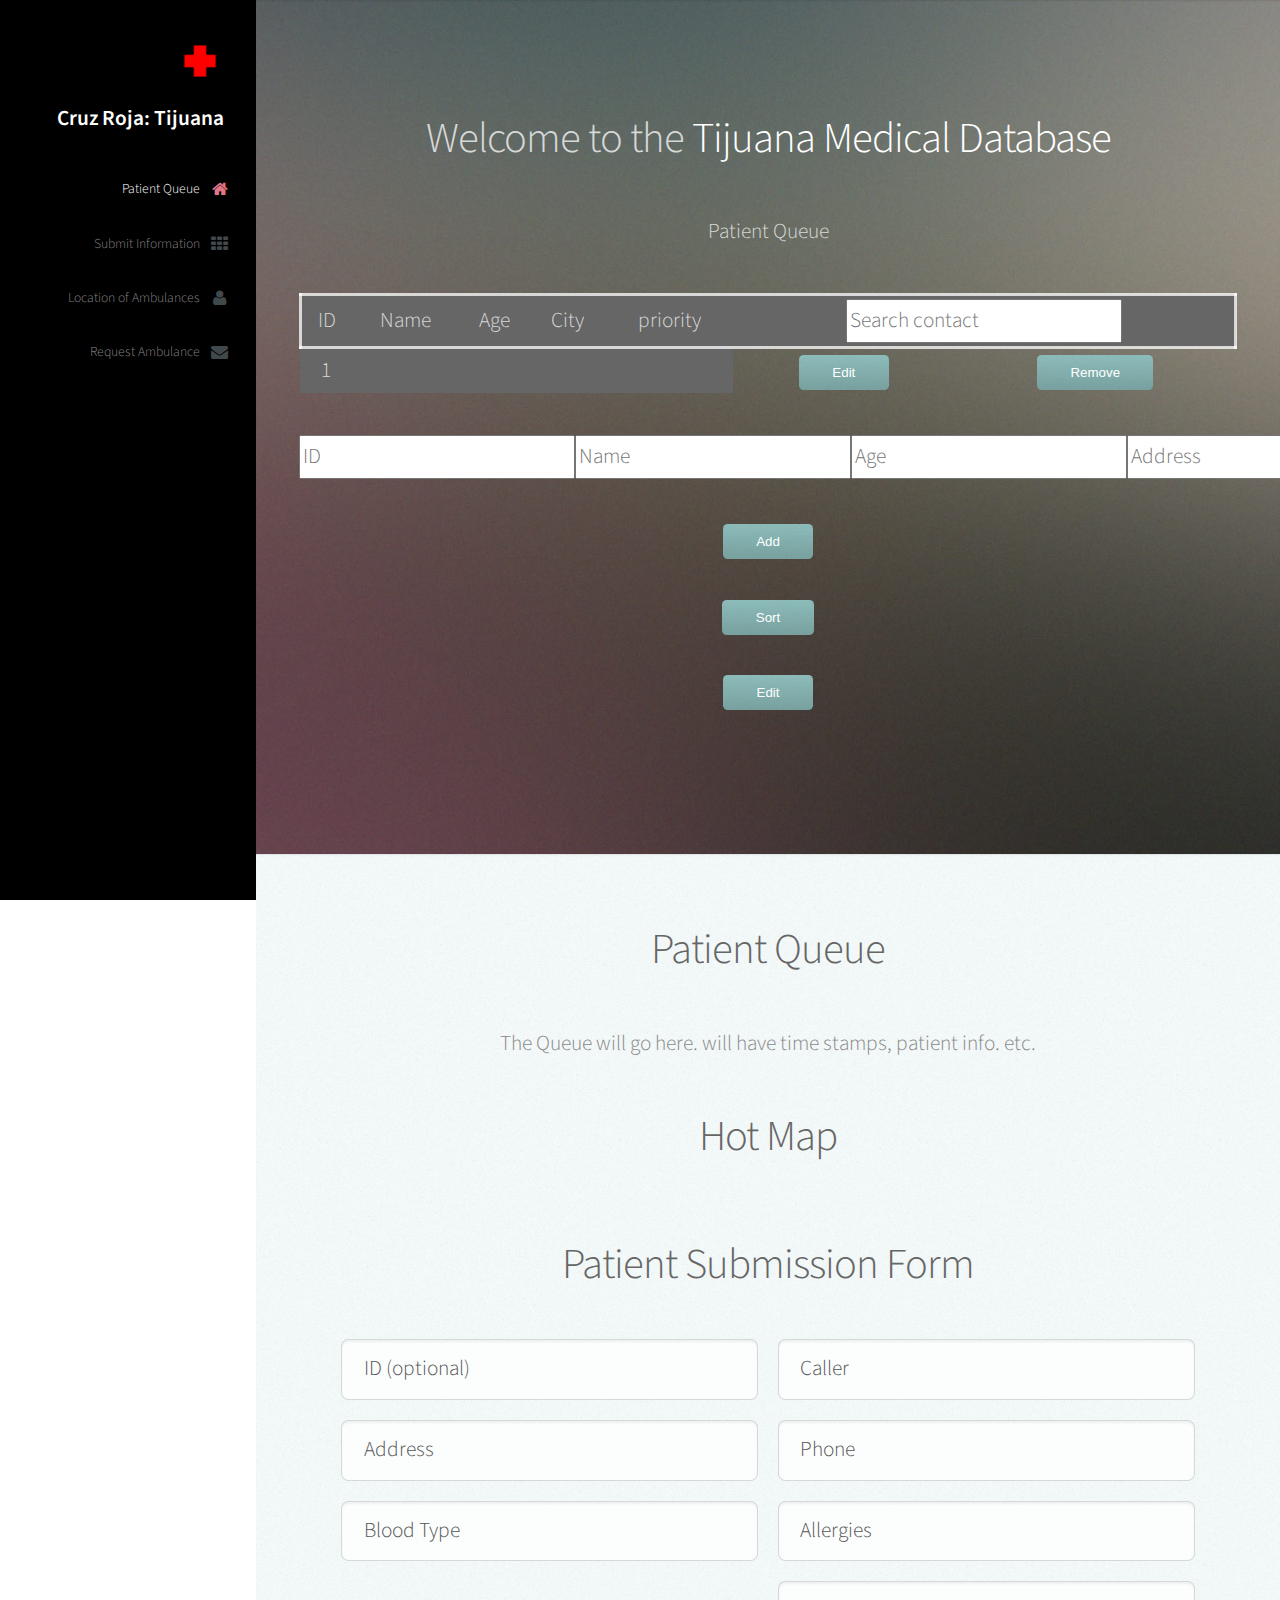
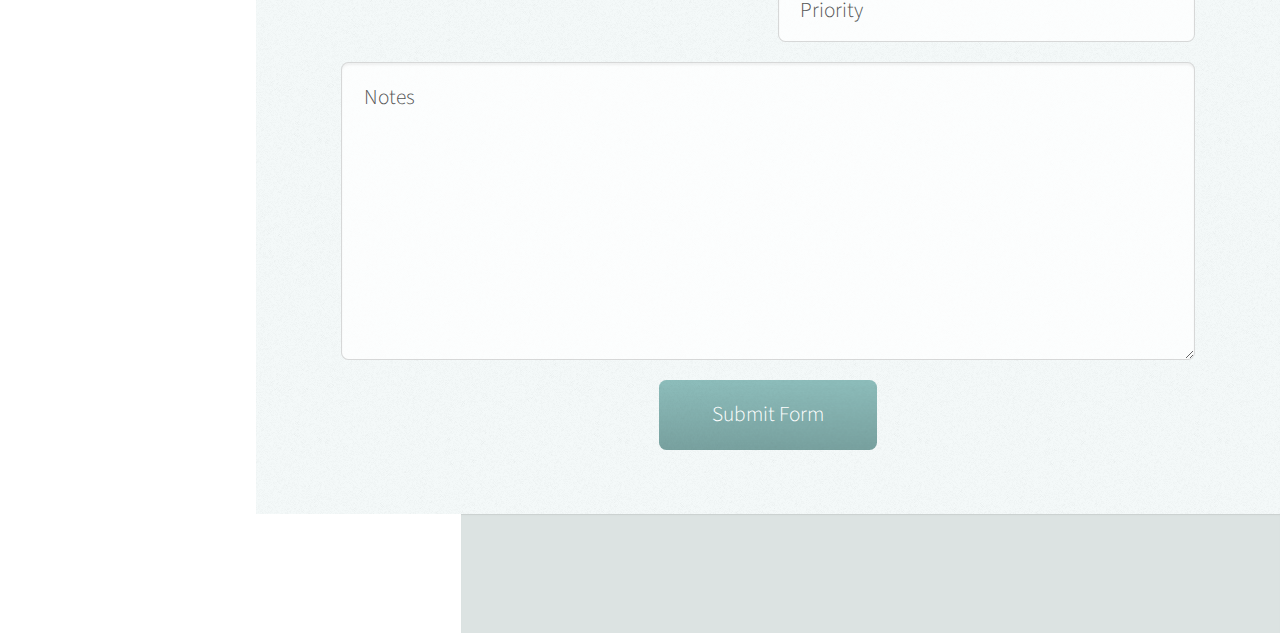
<file: index.html>
<!DOCTYPE HTML>
<html>
	<head>
		<title>Cruz Roja App</title>
		<meta charset="utf-8" />
		<meta name="viewport" content="width=device-width, initial-scale=1" />
		<!--[if lte IE 8]><script src="assets/js/ie/html5shiv.js"></script><![endif]-->
		<link rel="stylesheet" href="assets/css/main.css" />
		<script src="http://ajax.googleapis.com/ajax/libs/jquery/1.8/jquery.min.js"></script>
		<script src="http://listjs.com/no-cdn/list.js"></script>
		<script src="assets/js/priority-queue.js"></script>
		<!--[if lte IE 8]><link rel="stylesheet" href="assets/css/ie8.css" /><![endif]-->
		<!--[if lte IE 9]><link rel="stylesheet" href="assets/css/ie9.css" /><![endif]-->
	</head>
	<body>

		<!-- Header -->
			<div id="header" style="background-color:black;">
				<div class="top">
					<!-- Logo -->
						<div id="logo">
							<span class="image avatar48"><img src="images/CRLOGO.png" style="background-color:black;" alt="" /></span>
							<h1 id="title">Cruz Roja: Tijuana <h1>
							<p></p>
						</div>

					<!-- Nav -->
						<nav id="nav">
							<ul>
								<li><a href="#top" id="top-link" class="skel-layers-ignoreHref"><span class="icon fa-home">Patient Queue</span></a></li>
								<li><a href="#portfolio" id="portfolio-link" class="skel-layers-ignoreHref"><span class="icon fa-th">Submit Information</span></a></li>
								<li><a href="#about" id="about-link" class="skel-layers-ignoreHref"><span class="icon fa-user">Location of Ambulances</span></a></li>
								<li><a href="#contact" id="contact-link" class="skel-layers-ignoreHref"><span class="icon fa-envelope">Request Ambulance</span></a></li>
							</ul>
						</nav>

				</div>

				<div class="bottom">

					<!-- Social Icons
						<ul class="icons">
							<li><a href="#" class="icon fa-twitter"><span class="label">Twitter</span></a></li>
							<li><a href="#" class="icon fa-facebook"><span class="label">Facebook</span></a></li>
							<li><a href="#" class="icon fa-github"><span class="label">Github</span></a></li>
							<li><a href="#" class="icon fa-dribbble"><span class="label">Dribbble</span></a></li>
							<li><a href="#" class="icon fa-envelope"><span class="label">Email</span></a></li>
						</ul>
-->
				</div>

			</div>

		<!-- Main -->
			<div id="main">

				<!-- Intro -->
					<section id="top" class="one dark cover" >
						<div class="container">

							<header>
								<h2 class="alt">Welcome to the <strong>Tijuana Medical Database</strong><br />

							</header>

<!--							<footer>
								<a href="#portfolio" class="button scrolly">?????</a>
							</footer> -->


                <p>Patient Queue</p>
<div id="contacts">
<table id="example" style="height:100%">
	<thead style="border:solid" >
	<tr>
		<th class="sort" data-sort="id">ID</th>
		<th class="sort" data-sort="name">Name</th>
		<th class="sort" data-sort="age">Age</th>
		<th class="sort" data-sort="city">City</th>
		<th class="sort" data-sort="priority">priority</th>
		<th colspan="2">
			<input type="text" class="search" placeholder="Search contact" />
		</th>
	</tr>

	</thead>
	<tbody onload="clean()" class="list">
	<tr style="">

		<th  class="id">1</th>
		<th  class="name"></th>
		<th  class="age"></th>
		<th  class="city"></th>
		<th  class="priority"></th>

		<td class="edit"><button class="edit-item-btn">Edit</button></td>
		<td class="remove"><button class="remove-item-btn">Remove</button></td>
	</tr>


	</tbody>
</table>
							<table>
								<tr>
									<td class="id">
										<input type="number" id="id-field" placeholder="ID"/>
									</td>
									<td>
										<input type="text" id="name-field" placeholder="Name" />
									</td>
									<td class="age">
										<input type="number" id="age-field" placeholder="Age" />
									</td>
									<td class="city">
										<input type="text" id="city-field" placeholder="Address" />
									</td>
									<td class="city">
										<input type="number" id="priority-field" placeholder="priority" />
									</td>
								</tr>
								<tr>

								</tr>

</table>
	<div class="add">
		<button id="add-btn">Add</button>
	</div><br>
	<div class="sort">
		<button id ="sort-btn">Sort</button>
	</div><br>
	<div class="edit">
		<button id="edit-btn">Edit</button>
	</div><br>
</div>





						</div>
					</section>

				<!-- Portfolio -->
					<section id="portfolio" class="two">
						<div class="container">

							<header>
								<h2>Patient Queue</h2>
							</header>

							<p>The Queue will go here. will have time stamps, patient info. etc. </p>



				<!--			<div class="row">
								<div class="4u 12u$(mobile)">
									<article class="item">
										<a href="#" class="image fit"><img src="images/pic02.jpg" alt="" /></a>
										<header>
											<h3>Ipsum Feugiat</h3>
										</header>
									</article>
									<article class="item">
										<a href="#" class="image fit"><img src="images/pic03.jpg" alt="" /></a>
										<header>
											<h3>Rhoncus Semper</h3>
										</header>
									</article>
								</div>
								<div class="4u 12u$(mobile)">
									<article class="item">
										<a href="#" class="image fit"><img src="images/pic04.jpg" alt="" /></a>
										<header>
											<h3>Magna Nullam</h3>
										</header>
									</article>
									<article class="item">
										<a href="#" class="image fit"><img src="images/pic05.jpg" alt="" /></a>
										<header>
											<h3>Natoque Vitae</h3>
										</header>
									</article>
								</div>
								<div class="4u$ 12u$(mobile)">
									<article class="item">
										<a href="#" class="image fit"><img src="images/pic06.jpg" alt="" /></a>
										<header>
											<h3>Dolor Penatibus</h3>
										</header>
									</article>
									<article class="item">
										<a href="#" class="image fit"><img src="images/pic07.jpg" alt="" /></a>
										<header>
											<h3>Orci Convallis</h3>
										</header>
									</article>
								</div>
							</div>

						</div>
					</section>
-->
				<!-- About Me -->
					<section id="about" class="three">
						<div class="container">

							<header>
								<h2>Hot Map</h2>
							</header>

					<!--		<a href="#" class="image featured"><img src="images/pic08.jpg" alt="" /></a> -->



						</div>
					</section>

				<!-- Contact -->
					<section id="contact" class="four">
						<div class="container">

							<header>
								<h2>Patient Submission Form</h2>
							</header>

							<p></p>

							<form method="post" action="#">
								<div class="row">
                  <div class="6u$ 12u$(mobile)"><input type="text" name="Caller" placeholder="Caller" /></div>
                  <div class="6u$ 12u$(mobile)"><input type="text" name="ID" placeholder="ID (optional)" /></div>
                  <div class="6u$ 12u$(mobile)"><input type="text" name="Phone" placeholder="Phone" /></div>
                  <div class="6u$ 12u$(mobile)"><input type="text" name="Address" placeholder="Address" /></div>
									<div class="6u$ 12u$(mobile)"><input type="text" name="Allergies" placeholder="Allergies" /></div>
									<div class="6u 12u$(mobile)"><input type="text" name="Blood Type" placeholder="Blood Type" /></div>
									<div class="6u$ 12u$(mobile)"><input type="text" name="Priority" placeholder="Priority" /></div>
									<div class="12u$">
										<textarea name="Notes" placeholder="Notes"></textarea>
									</div>
									<div class="12u$">
										<input type="submit" value="Submit Form" />
									</div>
								</div>
							</form>

						</div>
					</section>

			</div>
                    </section>

                <!-- Footer -->
                        <div id="footer">



			</div>

		<!-- Scripts -->
			<script src="assets/js/jquery.min.js"></script>
			<script src="assets/js/jquery.scrolly.min.js"></script>
			<script src="assets/js/jquery.scrollzer.min.js"></script>
			<script src="assets/js/skel.min.js"></script>
			<script src="assets/js/util.js"></script>
			<!--[if lte IE 8]><script src="assets/js/ie/respond.min.js"></script><![endif]-->
			<script src="assets/js/main.js"></script>
			<script src="assets/js/this.js"></script>
	</body>
</html>
</file>
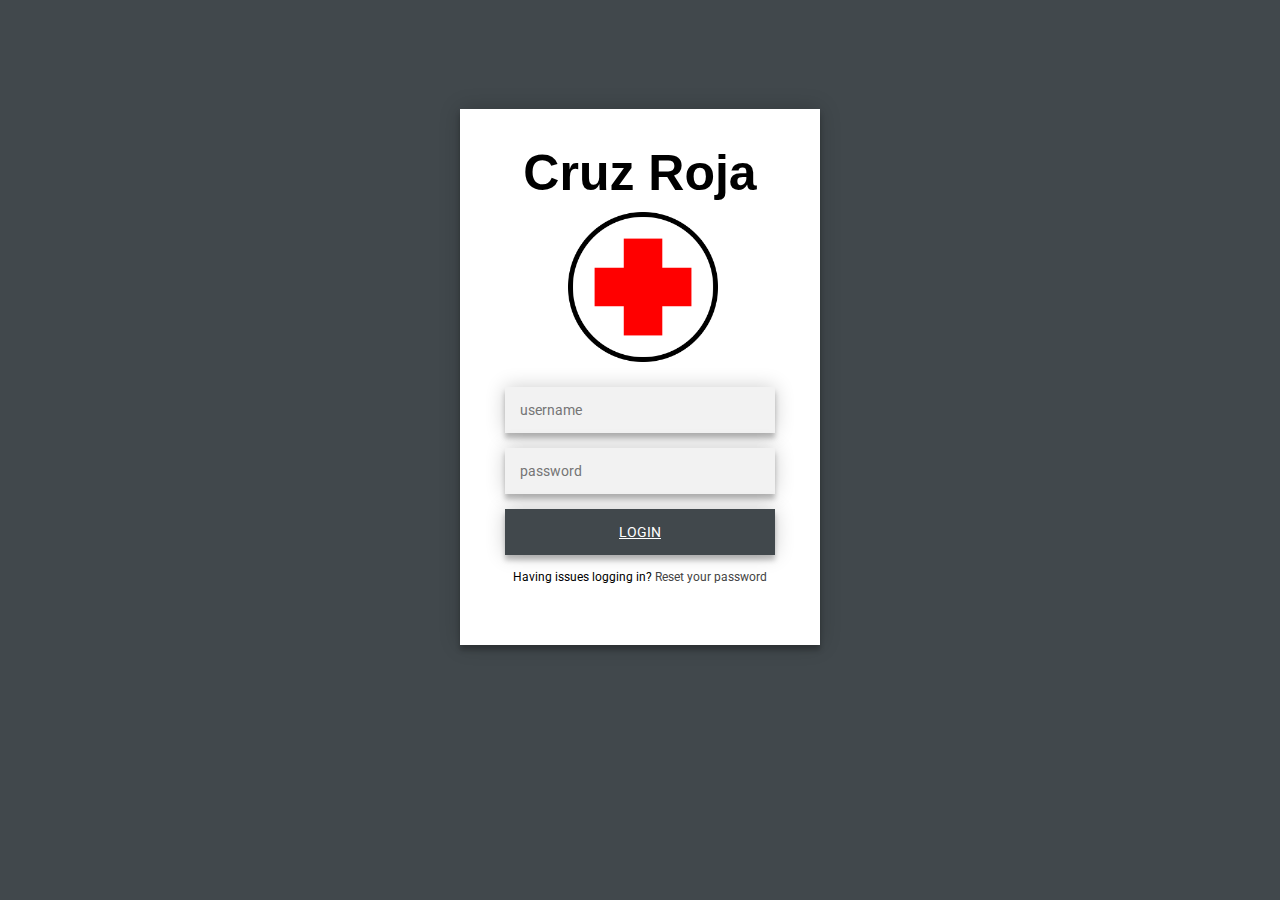
<file: login.html>
<html>
<head>
    <title>Cruz Roja App</title>
		<meta charset="utf-8" />
		<meta name="viewport" content="width=device-width, initial-scale=1" />
		<link rel="stylesheet" href="assets/css/login.css" /> 
    </head>
    
<header>
<!--
<div class="logo">
    <div class="logo-name">
        <h1>Cruz Roja</h1>
    </div>
    <div class= "logo-img">
        <img src="/images/CRLOGO.png" >
    </div>
</div>
-->
</header>

    
<div class="login-page">
  <div class="form">
            <h1>Cruz Roja</h1>
           <img src="/images/CRLOGO.png" height=150 width=150>
    <form class="register-form">
    
      <input type="text" placeholder="name"/>
      <input type="password" placeholder="password"/>
      <input type="text" placeholder="email address"/>
      <button>create</button>
      <p class="message">Already registered? <a href="#">Sign In</a></p>
    </form>
    <form class="login-form">
      <input type="text" placeholder="username"/>
      <input type="password" placeholder="password"/>
      <button><a href="index.html" style="color:white">login</a></button>
      <p class="message">Having issues logging in? <a href="#">Reset your password</a></p>
    </form>
  </div>
</div>
</html>
</file>
<file: assets/css/ie8.css>
/*
	Prologue by HTML5 UP
	html5up.net | @n33co
	Free for personal and commercial use under the CCA 3.0 license (html5up.net/license)
*/

/* Section/Article */

	section > .last-child, section.last-child, article > .last-child, article.last-child {
		margin-bottom: 0;
	}

/* Form */

	form input[type="text"],
	form input[type="email"],
	form input[type="password"],
	form select,
	form textarea {
		-ms-behavior: url("assets/js/ie/PIE.htc");
	}

/* Button */

	input[type="button"],
	input[type="submit"],
	input[type="reset"],
	button,
	.button {
		-ms-behavior: url("assets/js/ie/PIE.htc");
	}

/* Header */

	#nav ul li a {
		color: #888;
	}

		#nav ul li a.active {
			background: #1C2022;
		}

	#headerToggle .toggle {
		background-color: #888;
	}

/* Main */

	#main > section.cover {
		background-position: auto;
		-ms-behavior: url("assets/js/ie/backgroundsize.min.htc");
	}
</file>
<file: assets/css/ie9.css>
/*
	Prologue by HTML5 UP
	html5up.net | @n33co
	Free for personal and commercial use under the CCA 3.0 license (html5up.net/license)
*/

/* Button */

	input[type="button"],
	input[type="submit"],
	input[type="reset"],
	button,
	.button {
		background-image: url("images/ie/grad0-15.svg");
	}
</file>
<file: assets/css/login.css>
@import url(https://fonts.googleapis.com/css?family=Roboto:300);

.logo {
    background: #C9DEEB;
    padding: 2% 0 2% 0;
    margin: -2 -2 -2 -2;
    max-width: 100%;
     box-shadow: 0 0 20px 0 rgba(0, 0, 0, 0.2), 0 5px 5px 0 rgba(0, 0, 0, 0.24);

    
}
.logo-name{
    position: relative;
    background: #FFF;
    margin: auto;
    font-size: 30px;
    padding-left: 30px;
    max-width: 100%;
    font-family: "Helvetica Neue";
}

.logo-img{
}

h1{
     width:100%;
     font-size: 50;
     font-family: "Helvetica Neue", sans-serif;   
     margin: -10 0 30 0;
    
     
}
img{
    margin: -20 0 25 5;
    
}

.login-page {
  width: 360px;
  padding: 8% 0 0;
  margin: auto;
}
.form {
  position: relative;
  z-index: 1;
  background: #FFFFFF;
  max-width: 360px;
  margin: 0 auto 100px;
  padding: 45px;
  text-align: center;
  box-shadow: 0 0 20px 0 rgba(0, 0, 0, 0.2), 0 5px 5px 0 rgba(0, 0, 0, 0.24);
}
.form input {
  font-family: "Roboto", sans-serif;
  outline: 0;
  background: #f2f2f2;
  width: 100%;
  border: 0;
  margin: 0 0 15px;
  padding: 15px;
  box-sizing: border-box;
  font-size: 14px;
    box-shadow: 0 0 20px 0 rgba(0, 0, 0, 0.2), 0 5px 5px 0 rgba(0, 0, 0, 0.24);
}
.form button {
  font-family: "Roboto", sans-serif;
  text-transform: uppercase;
  outline: 0;
  background: #41484c;
  width: 100%;
  border: 0;
  padding: 15px;
  color: #FFFFFF;
  font-size: 14px;
  -webkit-transition: all 0.3 ease;
  transition: all 0.3 ease;
  cursor: pointer;
    box-shadow: 0 0 20px 0 rgba(0, 0, 0, 0.2), 0 5px 5px 0 rgba(0, 0, 0, 0.24);
}
.form button:hover,.form button:active,.form button:focus {
  background: #43A047;
}
.form .message {
  margin: 15px 0 0;
  color: #000000;
  font-size: 12px;
}
.form .message a {
  color: #444444;
  text-decoration: none;
}
.form .register-form {
  display: none;
}
.container {
  position: relative;
  z-index: 1;
  max-width: 300px;
  margin: 0 auto;
}
.container:before, .container:after {
  content: "";
  display: block;
  clear: both;
}
.container .info {
  margin: 50px auto;
  text-align: center;
}
.container .info h1 {
  margin: 0 0 15px;
  padding: 0;
  font-size: 36px;
  font-weight: 300;
  color: #1a1a1a;
}
.container .info span {
  color: #4d4d4d;
  font-size: 12px;
}
.container .info span a {
  color: #000000;
  text-decoration: none;
}
.container .info span .fa {
  color: #EF3B3A;
}
body {
  background: #76b852; /* fallback for old browsers */
  background: -webkit-linear-gradient(right, #41484c, #41484c);
  background: -moz-linear-gradient(right, #41484c, #41484c);
  background: -o-linear-gradient(right, #41484c, #41484c);
  background: linear-gradient(to left, #41484c, #41484c);
  font-family: "Roboto", sans-serif;
  -webkit-font-smoothing: antialiased;
  -moz-osx-font-smoothing: grayscale;      
}
</file>
<file: assets/css/main.css>
@import url("font-awesome.min.css");
@import url("http://fonts.googleapis.com/css?family=Source+Sans+Pro:300,300italic,400,600");



/* Reset */
table#example {
    border-collapse: collapse;
}
#example tr {
    background-color: ;
    border-top: 1px solid #fff;
}
#example tr:hover {
    background-color: #ccc;
}
#example th {
    background-color: #666;
}
#example th, #example td {
    padding: 3px 5px;
}
#example td:hover {
    cursor: pointer;
}



	html, body, div, span, applet, object, iframe, h1, h2, h3, h4, h5, h6, p, blockquote, pre, a, abbr, acronym, address, big, cite, code, del, dfn, em, img, ins, kbd, q, s, samp, small, strike, strong, sub, sup, tt, var, b, u, i, center, dl, dt, dd, ol, ul, li, fieldset, form, label, legend, table, caption, tbody, tfoot, thead, tr, th, td, article, aside, canvas, details, embed, figure, figcaption, footer, header, hgroup, menu, nav, output, ruby, section, summary, time, mark, audio, video {
		margin: 0;
		padding: 0;
		border: 0;
		font-size: 100%;
		font: inherit;
		vertical-align: baseline;
	}

	article, aside, details, figcaption, figure, footer, header, hgroup, menu, nav, section {
		display: block;
	}

	body {
		line-height: 1;
	}

	ol, ul {
		list-style: none;
	}

	blockquote, q {
		quotes: none;
	}

	blockquote:before, blockquote:after, q:before, q:after {
		content: '';
		content: none;
	}

	table {
		border-collapse: collapse;
		border-spacing: 0;
	}

	body {
		-webkit-text-size-adjust: none;
	}

/* Box Model */

	*, *:before, *:after {
		-moz-box-sizing: border-box;
		-webkit-box-sizing: border-box;
		box-sizing: border-box;
	}

/* Containers */

	.container {
		margin-left: auto;
		margin-right: auto;
	}

	.container.\31 25\25 {
		width: 100%;
		max-width: 1750px;
		min-width: 1400px;
	}

	.container.\37 5\25 {
		width: 1050px;
	}

	.container.\35 0\25 {
		width: 700px;
	}

	.container.\32 5\25 {
		width: 350px;
	}

	.container {
		width: 1400px;
	}

	@media screen and (min-width: 961px) and (max-width: 1880px) {

		.container.\31 25\25 {
			width: 100%;
			max-width: 1500px;
			min-width: 1200px;
		}

		.container.\37 5\25 {
			width: 900px;
		}

		.container.\35 0\25 {
			width: 600px;
		}

		.container.\32 5\25 {
			width: 300px;
		}

		.container {
			width: 1200px;
		}

	}

	@media screen and (min-width: 961px) and (max-width: 1620px) {

		.container.\31 25\25 {
			width: 100%;
			max-width: 1200px;
			min-width: 960px;
		}

		.container.\37 5\25 {
			width: 720px;
		}

		.container.\35 0\25 {
			width: 480px;
		}

		.container.\32 5\25 {
			width: 240px;
		}

		.container {
			width: 960px;
		}

	}

	@media screen and (min-width: 961px) and (max-width: 1320px) {

		.container.\31 25\25 {
			width: 100%;
			max-width: 125%;
			min-width: 100%;
		}

		.container.\37 5\25 {
			width: 75%;
		}

		.container.\35 0\25 {
			width: 50%;
		}

		.container.\32 5\25 {
			width: 25%;
		}

		.container {
			width: 100%;
		}

	}

	@media screen and (max-width: 960px) {

		.container.\31 25\25 {
			width: 100%;
			max-width: 125%;
			min-width: 100%;
		}

		.container.\37 5\25 {
			width: 75%;
		}

		.container.\35 0\25 {
			width: 50%;
		}

		.container.\32 5\25 {
			width: 25%;
		}

		.container {
			width: 100%;
		}

	}

	@media screen and (max-width: 736px) {

		.container.\31 25\25 {
			width: 100%;
			max-width: 125%;
			min-width: 100%;
		}

		.container.\37 5\25 {
			width: 75%;
		}

		.container.\35 0\25 {
			width: 50%;
		}

		.container.\32 5\25 {
			width: 25%;
		}

		.container {
			width: 100% !important;
		}

	}

/* Grid */

	.row {
		border-bottom: solid 1px transparent;
		-moz-box-sizing: border-box;
		-webkit-box-sizing: border-box;
		box-sizing: border-box;
	}

	.row > * {
		float: left;
		-moz-box-sizing: border-box;
		-webkit-box-sizing: border-box;
		box-sizing: border-box;
	}

	.row:after, .row:before {
		content: '';
		display: block;
		clear: both;
		height: 0;
	}

	.row.uniform > * > :first-child {
		margin-top: 0;
	}

	.row.uniform > * > :last-child {
		margin-bottom: 0;
	}

	.row.\30 \25 > * {
		padding: 0px 0 0 0px;
	}

	.row.\30 \25 {
		margin: 0px 0 -1px 0px;
	}

	.row.uniform.\30 \25 > * {
		padding: 0px 0 0 0px;
	}

	.row.uniform.\30 \25 {
		margin: 0px 0 -1px 0px;
	}

	.row > * {
		padding: 40px 0 0 40px;
	}

	.row {
		margin: -40px 0 -1px -40px;
	}

	.row.uniform > * {
		padding: 40px 0 0 40px;
	}

	.row.uniform {
		margin: -40px 0 -1px -40px;
	}

	.row.\32 00\25 > * {
		padding: 80px 0 0 80px;
	}

	.row.\32 00\25 {
		margin: -80px 0 -1px -80px;
	}

	.row.uniform.\32 00\25 > * {
		padding: 80px 0 0 80px;
	}

	.row.uniform.\32 00\25 {
		margin: -80px 0 -1px -80px;
	}

	.row.\31 50\25 > * {
		padding: 60px 0 0 60px;
	}

	.row.\31 50\25 {
		margin: -60px 0 -1px -60px;
	}

	.row.uniform.\31 50\25 > * {
		padding: 60px 0 0 60px;
	}

	.row.uniform.\31 50\25 {
		margin: -60px 0 -1px -60px;
	}

	.row.\35 0\25 > * {
		padding: 20px 0 0 20px;
	}

	.row.\35 0\25 {
		margin: -20px 0 -1px -20px;
	}

	.row.uniform.\35 0\25 > * {
		padding: 20px 0 0 20px;
	}

	.row.uniform.\35 0\25 {
		margin: -20px 0 -1px -20px;
	}

	.row.\32 5\25 > * {
		padding: 10px 0 0 10px;
	}

	.row.\32 5\25 {
		margin: -10px 0 -1px -10px;
	}

	.row.uniform.\32 5\25 > * {
		padding: 10px 0 0 10px;
	}

	.row.uniform.\32 5\25 {
		margin: -10px 0 -1px -10px;
	}

	.\31 2u, .\31 2u\24 {
		width: 100%;
		clear: none;
		margin-left: 0;
	}

	.\31 1u, .\31 1u\24 {
		width: 91.6666666667%;
		clear: none;
		margin-left: 0;
	}

	.\31 0u, .\31 0u\24 {
		width: 83.3333333333%;
		clear: none;
		margin-left: 0;
	}

	.\39 u, .\39 u\24 {
		width: 75%;
		clear: none;
		margin-left: 0;
	}

	.\38 u, .\38 u\24 {
		width: 66.6666666667%;
		clear: none;
		margin-left: 0;
	}

	.\37 u, .\37 u\24 {
		width: 58.3333333333%;
		clear: none;
		margin-left: 0;
	}

	.\36 u, .\36 u\24 {
		width: 50%;
		clear: none;
    float: right;
		margin-left: 0;
	}

	.\35 u, .\35 u\24 {
		width: 41.6666666667%;
		clear: none;
		margin-left: 0;
	}

	.\34 u, .\34 u\24 {
		width: 33.3333333333%;
		clear: none;
		margin-left: 0;
	}

	.\33 u, .\33 u\24 {
		width: 25%;
		clear: none;
		margin-left: 0;
	}

	.\32 u, .\32 u\24 {
		width: 16.6666666667%;
		clear: none;
		margin-left: 0;
	}

	.\31 u, .\31 u\24 {
		width: 8.3333333333%;
		clear: none;
		margin-left: 0;
	}

	.\31 2u\24 + *,
	.\31 1u\24 + *,
	.\31 0u\24 + *,
	.\39 u\24 + *,
	.\38 u\24 + *,
	.\37 u\24 + *,
	.\36 u\24 + *,
	.\35 u\24 + *,
	.\34 u\24 + *,
	.\33 u\24 + *,
	.\32 u\24 + *,
	.\31 u\24 + * {
		clear: left;
	}

	.\-11u {
		margin-left: 91.66667%;
	}

	.\-10u {
		margin-left: 83.33333%;
	}

	.\-9u {
		margin-left: 75%;
	}

	.\-8u {
		margin-left: 66.66667%;
	}

	.\-7u {
		margin-left: 58.33333%;
	}

	.\-6u {
		margin-left: 50%;
	}

	.\-5u {
		margin-left: 41.66667%;
	}

	.\-4u {
		margin-left: 33.33333%;
	}

	.\-3u {
		margin-left: 25%;
	}

	.\-2u {
		margin-left: 16.66667%;
	}

	.\-1u {
		margin-left: 8.33333%;
	}

	@media screen and (min-width: 961px) and (max-width: 1880px) {

		.row > * {
			padding: 40px 0 0 40px;
		}

		.row {
			margin: -40px 0 -1px -40px;
		}

		.row.uniform > * {
			padding: 40px 0 0 40px;
		}

		.row.uniform {
			margin: -40px 0 -1px -40px;
		}

		.row.\32 00\25 > * {
			padding: 80px 0 0 80px;
		}

		.row.\32 00\25 {
			margin: -80px 0 -1px -80px;
		}

		.row.uniform.\32 00\25 > * {
			padding: 80px 0 0 80px;
		}

		.row.uniform.\32 00\25 {
			margin: -80px 0 -1px -80px;
		}

		.row.\31 50\25 > * {
			padding: 60px 0 0 60px;
		}

		.row.\31 50\25 {
			margin: -60px 0 -1px -60px;
		}

		.row.uniform.\31 50\25 > * {
			padding: 60px 0 0 60px;
		}

		.row.uniform.\31 50\25 {
			margin: -60px 0 -1px -60px;
		}

		.row.\35 0\25 > * {
			padding: 20px 0 0 20px;
		}

		.row.\35 0\25 {
			margin: -20px 0 -1px -20px;
		}

		.row.uniform.\35 0\25 > * {
			padding: 20px 0 0 20px;
		}

		.row.uniform.\35 0\25 {
			margin: -20px 0 -1px -20px;
		}

		.row.\32 5\25 > * {
			padding: 10px 0 0 10px;
		}

		.row.\32 5\25 {
			margin: -10px 0 -1px -10px;
		}

		.row.uniform.\32 5\25 > * {
			padding: 10px 0 0 10px;
		}

		.row.uniform.\32 5\25 {
			margin: -10px 0 -1px -10px;
		}

		.\31 2u\28wide\29, .\31 2u\24\28wide\29 {
			width: 100%;
			clear: none;
			margin-left: 0;
		}

		.\31 1u\28wide\29, .\31 1u\24\28wide\29 {
			width: 91.6666666667%;
			clear: none;
			margin-left: 0;
		}

		.\31 0u\28wide\29, .\31 0u\24\28wide\29 {
			width: 83.3333333333%;
			clear: none;
			margin-left: 0;
		}

		.\39 u\28wide\29, .\39 u\24\28wide\29 {
			width: 75%;
			clear: none;
			margin-left: 0;
		}

		.\38 u\28wide\29, .\38 u\24\28wide\29 {
			width: 66.6666666667%;
			clear: none;
			margin-left: 0;
		}

		.\37 u\28wide\29, .\37 u\24\28wide\29 {
			width: 58.3333333333%;
			clear: none;
			margin-left: 0;
		}

		.\36 u\28wide\29, .\36 u\24\28wide\29 {
			width: 50%;
			clear: none;
			margin-left: 0;
		}

		.\35 u\28wide\29, .\35 u\24\28wide\29 {
			width: 41.6666666667%;
			clear: none;
			margin-left: 0;
		}

		.\34 u\28wide\29, .\34 u\24\28wide\29 {
			width: 33.3333333333%;
			clear: none;
			margin-left: 0;
		}

		.\33 u\28wide\29, .\33 u\24\28wide\29 {
			width: 25%;
			clear: none;
			margin-left: 0;
		}

		.\32 u\28wide\29, .\32 u\24\28wide\29 {
			width: 16.6666666667%;
			clear: none;
			margin-left: 0;
		}

		.\31 u\28wide\29, .\31 u\24\28wide\29 {
			width: 8.3333333333%;
			clear: none;
			margin-left: 0;
		}

		.\31 2u\24\28wide\29 + *,
		.\31 1u\24\28wide\29 + *,
		.\31 0u\24\28wide\29 + *,
		.\39 u\24\28wide\29 + *,
		.\38 u\24\28wide\29 + *,
		.\37 u\24\28wide\29 + *,
		.\36 u\24\28wide\29 + *,
		.\35 u\24\28wide\29 + *,
		.\34 u\24\28wide\29 + *,
		.\33 u\24\28wide\29 + *,
		.\32 u\24\28wide\29 + *,
		.\31 u\24\28wide\29 + * {
			clear: left;
		}

		.\-11u\28wide\29 {
			margin-left: 91.66667%;
		}

		.\-10u\28wide\29 {
			margin-left: 83.33333%;
		}

		.\-9u\28wide\29 {
			margin-left: 75%;
		}

		.\-8u\28wide\29 {
			margin-left: 66.66667%;
		}

		.\-7u\28wide\29 {
			margin-left: 58.33333%;
		}

		.\-6u\28wide\29 {
			margin-left: 50%;
		}

		.\-5u\28wide\29 {
			margin-left: 41.66667%;
		}

		.\-4u\28wide\29 {
			margin-left: 33.33333%;
		}

		.\-3u\28wide\29 {
			margin-left: 25%;
		}

		.\-2u\28wide\29 {
			margin-left: 16.66667%;
		}

		.\-1u\28wide\29 {
			margin-left: 8.33333%;
		}

	}

	@media screen and (min-width: 961px) and (max-width: 1620px) {

		.row > * {
			padding: 40px 0 0 40px;
		}

		.row {
			margin: -40px 0 -1px -40px;
		}

		.row.uniform > * {
			padding: 40px 0 0 40px;
		}

		.row.uniform {
			margin: -40px 0 -1px -40px;
		}

		.row.\32 00\25 > * {
			padding: 80px 0 0 80px;
		}

		.row.\32 00\25 {
			margin: -80px 0 -1px -80px;
		}

		.row.uniform.\32 00\25 > * {
			padding: 80px 0 0 80px;
		}

		.row.uniform.\32 00\25 {
			margin: -80px 0 -1px -80px;
		}

		.row.\31 50\25 > * {
			padding: 60px 0 0 60px;
		}

		.row.\31 50\25 {
			margin: -60px 0 -1px -60px;
		}

		.row.uniform.\31 50\25 > * {
			padding: 60px 0 0 60px;
		}

		.row.uniform.\31 50\25 {
			margin: -60px 0 -1px -60px;
		}

		.row.\35 0\25 > * {
			padding: 20px 0 0 20px;
		}

		.row.\35 0\25 {
			margin: -20px 0 -1px -20px;
		}

		.row.uniform.\35 0\25 > * {
			padding: 20px 0 0 20px;
		}

		.row.uniform.\35 0\25 {
			margin: -20px 0 -1px -20px;
		}

		.row.\32 5\25 > * {
			padding: 10px 0 0 10px;
		}

		.row.\32 5\25 {
			margin: -10px 0 -1px -10px;
		}

		.row.uniform.\32 5\25 > * {
			padding: 10px 0 0 10px;
		}

		.row.uniform.\32 5\25 {
			margin: -10px 0 -1px -10px;
		}

		.\31 2u\28normal\29, .\31 2u\24\28normal\29 {
			width: 100%;
			clear: none;
			margin-left: 0;
		}

		.\31 1u\28normal\29, .\31 1u\24\28normal\29 {
			width: 91.6666666667%;
			clear: none;
			margin-left: 0;
		}

		.\31 0u\28normal\29, .\31 0u\24\28normal\29 {
			width: 83.3333333333%;
			clear: none;
			margin-left: 0;
		}

		.\39 u\28normal\29, .\39 u\24\28normal\29 {
			width: 75%;
			clear: none;
			margin-left: 0;
		}

		.\38 u\28normal\29, .\38 u\24\28normal\29 {
			width: 66.6666666667%;
			clear: none;
			margin-left: 0;
		}

		.\37 u\28normal\29, .\37 u\24\28normal\29 {
			width: 58.3333333333%;
			clear: none;
			margin-left: 0;
		}

		.\36 u\28normal\29, .\36 u\24\28normal\29 {
			width: 50%;
			clear: none;
			margin-left: 0;
		}

		.\35 u\28normal\29, .\35 u\24\28normal\29 {
			width: 41.6666666667%;
			clear: none;
			margin-left: 0;
		}

		.\34 u\28normal\29, .\34 u\24\28normal\29 {
			width: 33.3333333333%;
			clear: none;
			margin-left: 0;
		}

		.\33 u\28normal\29, .\33 u\24\28normal\29 {
			width: 25%;
			clear: none;
			margin-left: 0;
		}

		.\32 u\28normal\29, .\32 u\24\28normal\29 {
			width: 16.6666666667%;
			clear: none;
			margin-left: 0;
		}

		.\31 u\28normal\29, .\31 u\24\28normal\29 {
			width: 8.3333333333%;
			clear: none;
			margin-left: 0;
		}

		.\31 2u\24\28normal\29 + *,
		.\31 1u\24\28normal\29 + *,
		.\31 0u\24\28normal\29 + *,
		.\39 u\24\28normal\29 + *,
		.\38 u\24\28normal\29 + *,
		.\37 u\24\28normal\29 + *,
		.\36 u\24\28normal\29 + *,
		.\35 u\24\28normal\29 + *,
		.\34 u\24\28normal\29 + *,
		.\33 u\24\28normal\29 + *,
		.\32 u\24\28normal\29 + *,
		.\31 u\24\28normal\29 + * {
			clear: left;
		}

		.\-11u\28normal\29 {
			margin-left: 91.66667%;
		}

		.\-10u\28normal\29 {
			margin-left: 83.33333%;
		}

		.\-9u\28normal\29 {
			margin-left: 75%;
		}

		.\-8u\28normal\29 {
			margin-left: 66.66667%;
		}

		.\-7u\28normal\29 {
			margin-left: 58.33333%;
		}

		.\-6u\28normal\29 {
			margin-left: 50%;
		}

		.\-5u\28normal\29 {
			margin-left: 41.66667%;
		}

		.\-4u\28normal\29 {
			margin-left: 33.33333%;
		}

		.\-3u\28normal\29 {
			margin-left: 25%;
		}

		.\-2u\28normal\29 {
			margin-left: 16.66667%;
		}

		.\-1u\28normal\29 {
			margin-left: 8.33333%;
		}

	}

	@media screen and (min-width: 961px) and (max-width: 1320px) {

		.row > * {
			padding: 20px 0 0 20px;
		}

		.row {
			margin: -20px 0 -1px -20px;
		}

		.row.uniform > * {
			padding: 20px 0 0 20px;
		}

		.row.uniform {
			margin: -20px 0 -1px -20px;
		}

		.row.\32 00\25 > * {
			padding: 40px 0 0 40px;
		}

		.row.\32 00\25 {
			margin: -40px 0 -1px -40px;
		}

		.row.uniform.\32 00\25 > * {
			padding: 40px 0 0 40px;
		}

		.row.uniform.\32 00\25 {
			margin: -40px 0 -1px -40px;
		}

		.row.\31 50\25 > * {
			padding: 30px 0 0 30px;
		}

		.row.\31 50\25 {
			margin: -30px 0 -1px -30px;
		}

		.row.uniform.\31 50\25 > * {
			padding: 30px 0 0 30px;
		}

		.row.uniform.\31 50\25 {
			margin: -30px 0 -1px -30px;
		}

		.row.\35 0\25 > * {
			padding: 10px 0 0 10px;
		}

		.row.\35 0\25 {
			margin: -10px 0 -1px -10px;
		}

		.row.uniform.\35 0\25 > * {
			padding: 10px 0 0 10px;
		}

		.row.uniform.\35 0\25 {
			margin: -10px 0 -1px -10px;
		}

		.row.\32 5\25 > * {
			padding: 5px 0 0 5px;
		}

		.row.\32 5\25 {
			margin: -5px 0 -1px -5px;
		}

		.row.uniform.\32 5\25 > * {
			padding: 5px 0 0 5px;
		}

		.row.uniform.\32 5\25 {
			margin: -5px 0 -1px -5px;
		}

		.\31 2u\28narrow\29, .\31 2u\24\28narrow\29 {
			width: 100%;
			clear: none;
			margin-left: 0;
		}

		.\31 1u\28narrow\29, .\31 1u\24\28narrow\29 {
			width: 91.6666666667%;
			clear: none;
			margin-left: 0;
		}

		.\31 0u\28narrow\29, .\31 0u\24\28narrow\29 {
			width: 83.3333333333%;
			clear: none;
			margin-left: 0;
		}

		.\39 u\28narrow\29, .\39 u\24\28narrow\29 {
			width: 75%;
			clear: none;
			margin-left: 0;
		}

		.\38 u\28narrow\29, .\38 u\24\28narrow\29 {
			width: 66.6666666667%;
			clear: none;
			margin-left: 0;
		}

		.\37 u\28narrow\29, .\37 u\24\28narrow\29 {
			width: 58.3333333333%;
			clear: none;
			margin-left: 0;
		}

		.\36 u\28narrow\29, .\36 u\24\28narrow\29 {
			width: 50%;
			clear: none;
			margin-left: 0;
		}

		.\35 u\28narrow\29, .\35 u\24\28narrow\29 {
			width: 41.6666666667%;
			clear: none;
			margin-left: 0;
		}

		.\34 u\28narrow\29, .\34 u\24\28narrow\29 {
			width: 33.3333333333%;
			clear: none;
			margin-left: 0;
		}

		.\33 u\28narrow\29, .\33 u\24\28narrow\29 {
			width: 25%;
			clear: none;
			margin-left: 0;
		}

		.\32 u\28narrow\29, .\32 u\24\28narrow\29 {
			width: 16.6666666667%;
			clear: none;
			margin-left: 0;
		}

		.\31 u\28narrow\29, .\31 u\24\28narrow\29 {
			width: 8.3333333333%;
			clear: none;
			margin-left: 0;
		}

		.\31 2u\24\28narrow\29 + *,
		.\31 1u\24\28narrow\29 + *,
		.\31 0u\24\28narrow\29 + *,
		.\39 u\24\28narrow\29 + *,
		.\38 u\24\28narrow\29 + *,
		.\37 u\24\28narrow\29 + *,
		.\36 u\24\28narrow\29 + *,
		.\35 u\24\28narrow\29 + *,
		.\34 u\24\28narrow\29 + *,
		.\33 u\24\28narrow\29 + *,
		.\32 u\24\28narrow\29 + *,
		.\31 u\24\28narrow\29 + * {
			clear: left;
		}

		.\-11u\28narrow\29 {
			margin-left: 91.66667%;
		}

		.\-10u\28narrow\29 {
			margin-left: 83.33333%;
		}

		.\-9u\28narrow\29 {
			margin-left: 75%;
		}

		.\-8u\28narrow\29 {
			margin-left: 66.66667%;
		}

		.\-7u\28narrow\29 {
			margin-left: 58.33333%;
		}

		.\-6u\28narrow\29 {
			margin-left: 50%;
		}

		.\-5u\28narrow\29 {
			margin-left: 41.66667%;
		}

		.\-4u\28narrow\29 {
			margin-left: 33.33333%;
		}

		.\-3u\28narrow\29 {
			margin-left: 25%;
		}

		.\-2u\28narrow\29 {
			margin-left: 16.66667%;
		}

		.\-1u\28narrow\29 {
			margin-left: 8.33333%;
		}

	}

	@media screen and (max-width: 960px) {

		.row > * {
			padding: 20px 0 0 20px;
		}

		.row {
			margin: -20px 0 -1px -20px;
		}

		.row.uniform > * {
			padding: 20px 0 0 20px;
		}

		.row.uniform {
			margin: -20px 0 -1px -20px;
		}

		.row.\32 00\25 > * {
			padding: 40px 0 0 40px;
		}

		.row.\32 00\25 {
			margin: -40px 0 -1px -40px;
		}

		.row.uniform.\32 00\25 > * {
			padding: 40px 0 0 40px;
		}

		.row.uniform.\32 00\25 {
			margin: -40px 0 -1px -40px;
		}

		.row.\31 50\25 > * {
			padding: 30px 0 0 30px;
		}

		.row.\31 50\25 {
			margin: -30px 0 -1px -30px;
		}

		.row.uniform.\31 50\25 > * {
			padding: 30px 0 0 30px;
		}

		.row.uniform.\31 50\25 {
			margin: -30px 0 -1px -30px;
		}

		.row.\35 0\25 > * {
			padding: 10px 0 0 10px;
		}

		.row.\35 0\25 {
			margin: -10px 0 -1px -10px;
		}

		.row.uniform.\35 0\25 > * {
			padding: 10px 0 0 10px;
		}

		.row.uniform.\35 0\25 {
			margin: -10px 0 -1px -10px;
		}

		.row.\32 5\25 > * {
			padding: 5px 0 0 5px;
		}

		.row.\32 5\25 {
			margin: -5px 0 -1px -5px;
		}

		.row.uniform.\32 5\25 > * {
			padding: 5px 0 0 5px;
		}

		.row.uniform.\32 5\25 {
			margin: -5px 0 -1px -5px;
		}

		.\31 2u\28narrower\29, .\31 2u\24\28narrower\29 {
			width: 100%;
			clear: none;
			margin-left: 0;
		}

		.\31 1u\28narrower\29, .\31 1u\24\28narrower\29 {
			width: 91.6666666667%;
			clear: none;
			margin-left: 0;
		}

		.\31 0u\28narrower\29, .\31 0u\24\28narrower\29 {
			width: 83.3333333333%;
			clear: none;
			margin-left: 0;
		}

		.\39 u\28narrower\29, .\39 u\24\28narrower\29 {
			width: 75%;
			clear: none;
			margin-left: 0;
		}

		.\38 u\28narrower\29, .\38 u\24\28narrower\29 {
			width: 66.6666666667%;
			clear: none;
			margin-left: 0;
		}

		.\37 u\28narrower\29, .\37 u\24\28narrower\29 {
			width: 58.3333333333%;
			clear: none;
			margin-left: 0;
		}

		.\36 u\28narrower\29, .\36 u\24\28narrower\29 {
			width: 50%;
			clear: none;
			margin-left: 0;
		}

		.\35 u\28narrower\29, .\35 u\24\28narrower\29 {
			width: 41.6666666667%;
			clear: none;
			margin-left: 0;
		}

		.\34 u\28narrower\29, .\34 u\24\28narrower\29 {
			width: 33.3333333333%;
			clear: none;
			margin-left: 0;
		}

		.\33 u\28narrower\29, .\33 u\24\28narrower\29 {
			width: 25%;
			clear: none;
			margin-left: 0;
		}

		.\32 u\28narrower\29, .\32 u\24\28narrower\29 {
			width: 16.6666666667%;
			clear: none;
			margin-left: 0;
		}

		.\31 u\28narrower\29, .\31 u\24\28narrower\29 {
			width: 8.3333333333%;
			clear: none;
			margin-left: 0;
		}

		.\31 2u\24\28narrower\29 + *,
		.\31 1u\24\28narrower\29 + *,
		.\31 0u\24\28narrower\29 + *,
		.\39 u\24\28narrower\29 + *,
		.\38 u\24\28narrower\29 + *,
		.\37 u\24\28narrower\29 + *,
		.\36 u\24\28narrower\29 + *,
		.\35 u\24\28narrower\29 + *,
		.\34 u\24\28narrower\29 + *,
		.\33 u\24\28narrower\29 + *,
		.\32 u\24\28narrower\29 + *,
		.\31 u\24\28narrower\29 + * {
			clear: left;
		}

		.\-11u\28narrower\29 {
			margin-left: 91.66667%;
		}

		.\-10u\28narrower\29 {
			margin-left: 83.33333%;
		}

		.\-9u\28narrower\29 {
			margin-left: 75%;
		}

		.\-8u\28narrower\29 {
			margin-left: 66.66667%;
		}

		.\-7u\28narrower\29 {
			margin-left: 58.33333%;
		}

		.\-6u\28narrower\29 {
			margin-left: 50%;
		}

		.\-5u\28narrower\29 {
			margin-left: 41.66667%;
		}

		.\-4u\28narrower\29 {
			margin-left: 33.33333%;
		}

		.\-3u\28narrower\29 {
			margin-left: 25%;
		}

		.\-2u\28narrower\29 {
			margin-left: 16.66667%;
		}

		.\-1u\28narrower\29 {
			margin-left: 8.33333%;
		}

	}

	@media screen and (max-width: 736px) {

		.row > * {
			padding: 20px 0 0 20px;
		}

		.row {
			margin: -20px 0 -1px -20px;
		}

		.row.uniform > * {
			padding: 20px 0 0 20px;
		}

		.row.uniform {
			margin: -20px 0 -1px -20px;
		}

		.row.\32 00\25 > * {
			padding: 40px 0 0 40px;
		}

		.row.\32 00\25 {
			margin: -40px 0 -1px -40px;
		}

		.row.uniform.\32 00\25 > * {
			padding: 40px 0 0 40px;
		}

		.row.uniform.\32 00\25 {
			margin: -40px 0 -1px -40px;
		}

		.row.\31 50\25 > * {
			padding: 30px 0 0 30px;
		}

		.row.\31 50\25 {
			margin: -30px 0 -1px -30px;
		}

		.row.uniform.\31 50\25 > * {
			padding: 30px 0 0 30px;
		}

		.row.uniform.\31 50\25 {
			margin: -30px 0 -1px -30px;
		}

		.row.\35 0\25 > * {
			padding: 10px 0 0 10px;
		}

		.row.\35 0\25 {
			margin: -10px 0 -1px -10px;
		}

		.row.uniform.\35 0\25 > * {
			padding: 10px 0 0 10px;
		}

		.row.uniform.\35 0\25 {
			margin: -10px 0 -1px -10px;
		}

		.row.\32 5\25 > * {
			padding: 5px 0 0 5px;
		}

		.row.\32 5\25 {
			margin: -5px 0 -1px -5px;
		}

		.row.uniform.\32 5\25 > * {
			padding: 5px 0 0 5px;
		}

		.row.uniform.\32 5\25 {
			margin: -5px 0 -1px -5px;
		}

		.\31 2u\28mobile\29, .\31 2u\24\28mobile\29 {
			width: 100%;
			clear: none;
			margin-left: 0;
		}

		.\31 1u\28mobile\29, .\31 1u\24\28mobile\29 {
			width: 91.6666666667%;
			clear: none;
			margin-left: 0;
		}

		.\31 0u\28mobile\29, .\31 0u\24\28mobile\29 {
			width: 83.3333333333%;
			clear: none;
			margin-left: 0;
		}

		.\39 u\28mobile\29, .\39 u\24\28mobile\29 {
			width: 75%;
			clear: none;
			margin-left: 0;
		}

		.\38 u\28mobile\29, .\38 u\24\28mobile\29 {
			width: 66.6666666667%;
			clear: none;
			margin-left: 0;
		}

		.\37 u\28mobile\29, .\37 u\24\28mobile\29 {
			width: 58.3333333333%;
			clear: none;
			margin-left: 0;
		}

		.\36 u\28mobile\29, .\36 u\24\28mobile\29 {
			width: 50%;
			clear: none;
			margin-left: 0;
		}

		.\35 u\28mobile\29, .\35 u\24\28mobile\29 {
			width: 41.6666666667%;
			clear: none;
			margin-left: 0;
		}

		.\34 u\28mobile\29, .\34 u\24\28mobile\29 {
			width: 33.3333333333%;
			clear: none;
			margin-left: 0;
		}

		.\33 u\28mobile\29, .\33 u\24\28mobile\29 {
			width: 25%;
			clear: none;
			margin-left: 0;
		}

		.\32 u\28mobile\29, .\32 u\24\28mobile\29 {
			width: 16.6666666667%;
			clear: none;
			margin-left: 0;
		}

		.\31 u\28mobile\29, .\31 u\24\28mobile\29 {
			width: 8.3333333333%;
			clear: none;
			margin-left: 0;
		}

		.\31 2u\24\28mobile\29 + *,
		.\31 1u\24\28mobile\29 + *,
		.\31 0u\24\28mobile\29 + *,
		.\39 u\24\28mobile\29 + *,
		.\38 u\24\28mobile\29 + *,
		.\37 u\24\28mobile\29 + *,
		.\36 u\24\28mobile\29 + *,
		.\35 u\24\28mobile\29 + *,
		.\34 u\24\28mobile\29 + *,
		.\33 u\24\28mobile\29 + *,
		.\32 u\24\28mobile\29 + *,
		.\31 u\24\28mobile\29 + * {
			clear: left;
		}

		.\-11u\28mobile\29 {
			margin-left: 91.66667%;
		}

		.\-10u\28mobile\29 {
			margin-left: 83.33333%;
		}

		.\-9u\28mobile\29 {
			margin-left: 75%;
		}

		.\-8u\28mobile\29 {
			margin-left: 66.66667%;
		}

		.\-7u\28mobile\29 {
			margin-left: 58.33333%;
		}

		.\-6u\28mobile\29 {
			margin-left: 50%;
		}

		.\-5u\28mobile\29 {
			margin-left: 41.66667%;
		}

		.\-4u\28mobile\29 {
			margin-left: 33.33333%;
		}

		.\-3u\28mobile\29 {
			margin-left: 25%;
		}

		.\-2u\28mobile\29 {
			margin-left: 16.66667%;
		}

		.\-1u\28mobile\29 {
			margin-left: 8.33333%;
		}

	}

/* Basic */

	body {
		background: #fff;
		font-family: 'Source Sans Pro', sans-serif;
		font-size: 19pt;
		font-weight: 300;
		line-height: 1.75em;
		color: #888;
	}

		body.is-loading * {
			-moz-transition: none !important;
			-webkit-transition: none !important;
			-ms-transition: none !important;
			transition: none !important;
			-moz-animation: none !important;
			-webkit-animation: none !important;
			-ms-animation: none !important;
			animation: none !important;
		}

	input, textarea, select {
		font-family: 'Source Sans Pro', sans-serif;
		font-size: 19pt;
		font-weight: 300;
		line-height: 1.75em;
		color: #888;
	}

	h1, h2, h3, h4, h5, h6 {
		font-weight: 300;
		color: #666;
		line-height: 1.5em;
	}

	h1 a, h2 a, h3 a, h4 a, h5 a, h6 a {
		color: inherit;
		text-decoration: none;
	}

		h1 a strong, h2 a strong, h3 a strong, h4 a strong, h5 a strong, h6 a strong {
			color: #333;
		}

	h2 {
		font-size: 2em;
		letter-spacing: -1px;
	}

		h2.alt {
			color: #888;
		}

			h2.alt strong {
				color: #666;
			}

	h3 {
		font-size: 1.5em;
	}

	header {
		margin: 0 0 2em 0;
	}

		header > p {
			margin: 1em 0 0 0;
		}

	footer {
		margin: 2em 0 0 0;
	}

	strong, b {
		font-weight: 300;
		color: #666;
	}

	em, i {
		font-style: italic;
	}

	a {
		text-decoration: none;
		color: inherit;
		border-bottom: dotted 1px rgba(128, 128, 128, 0.5);
		-moz-transition: color 0.35s ease-in-out, border-bottom-color 0.35s ease-in-out;
		-webkit-transition: color 0.35s ease-in-out, border-bottom-color 0.35s ease-in-out;
		-ms-transition: color 0.35s ease-in-out, border-bottom-color 0.35s ease-in-out;
		transition: color 0.35s ease-in-out, border-bottom-color 0.35s ease-in-out;
		outline: 0;
	}

		a:hover {
			color: #E27689;
			border-bottom-color: rgba(255, 255, 255, 0);
		}

	sub {
		position: relative;
		top: 0.5em;
		font-size: 0.8em;
	}

	sup {
		position: relative;
		top: -0.5em;
		font-size: 0.8em;
	}

	hr {
		border: 0;
		border-top: solid 1px #ddd;
	}

	blockquote {
		border-left: solid 0.5em #ddd;
		padding: 1em 0 1em 2em;
		font-style: italic;
	}

	p, ul, ol, dl, table {
		margin-bottom: 2em;
	}

	br.clear {
		clear: both;
	}

/* Sections/Article */

	section, article {
		margin-bottom: 3em;
	}

		section > :last-child,
		section > .container, section:last-child, article > :last-child,
		article > .container, article:last-child {
			margin-bottom: 0;
		}

		.row > section, .row > article {
			margin-bottom: 0;
		}

/* Image */

	.image {
		display: inline-block;
		border: 0;
	}

		.image img {
			display: block;
			width: 100%;
		}

		.image.avatar48 {
			width: 48px;
			height: 48px;
			background: #f00;
		}

			.image.avatar48 img {
				width: 48px;
				height: 48px;
			}

		.image.fit {
			display: block;
			width: 100%;
		}

		.image.featured {
			display: block;
			width: 100%;
			margin: 0 0 2em 0;
		}

		.image.left {
			float: left;
			margin: 0 2em 2em 0;
		}

		.image.centered {
			display: block;
			margin: 0 0 2em 0;
		}

			.image.centered img {
				margin: 0 auto;
				width: auto;
			}

/* List */

	ul.default {
		list-style: disc;
		padding-left: 1em;
	}

		ul.default li {
			padding-left: 0.5em;
		}

	ul.icons {
		cursor: default;
	}

		ul.icons li {
			display: inline-block;
		}

		ul.icons a {
			display: inline-block;
			width: 2em;
			height: 2em;
			line-height: 2em;
			text-align: center;
			border: 0;
		}

	ol.default {
		list-style: decimal;
		padding-left: 1.25em;
	}

		ol.default li {
			padding-left: 0.25em;
		}

/* Form */

	form label {
		display: block;
		text-align: left;
		margin-bottom: 0.5em;
	}

	form input[type="text"],
	form input[type="email"],
	form input[type="password"],
	form select,
	form textarea {
		position: relative;
		-webkit-appearance: none;
		display: block;
		border: 0;
		outline: 0;
		background: #fff;
		background: rgba(255, 255, 255, 0.75);
		width: 100%;
		border-radius: 0.35em;
		padding: 0.75em 1em 0.75em 1em;
		box-shadow: inset 0 0.1em 0.1em 0 rgba(0, 0, 0, 0.05);
		border: solid 1px rgba(0, 0, 0, 0.15);
		-moz-transition: all 0.35s ease-in-out;
		-webkit-transition: all 0.35s ease-in-out;
		-ms-transition: all 0.35s ease-in-out;
		transition: all 0.35s ease-in-out;
	}

		form input[type="text"]:focus,
		form input[type="email"]:focus,
		form input[type="password"]:focus,
		form select:focus,
		form textarea:focus {
			box-shadow: 0 0 2px 1px #8ebebc;
			background: #fff;
		}

	form input[type="text"],
	form input[type="email"],
	form input[type="password"],
	form select {
		line-height: 1.25em;
	}

	form textarea {
		min-height: 14em;
	}

	form .formerize-placeholder {
		color: #555 !important;
	}

	form ::-webkit-input-placeholder {
		color: #555 !important;
	}

	form :-moz-placeholder {
		color: #555 !important;
	}

	form ::-moz-placeholder {
		color: #555 !important;
	}

	form :-ms-input-placeholder {
		color: #555 !important;
	}

	form ::-moz-focus-inner {
		border: 0;
	}

/* Table */

	table {
		width: 100%;
	}

		table.default {
			width: 100%;
			text-align: left;
		}

			table.default tbody tr:nth-child(2n+2) {
				background: #f4f4f4;
			}

			table.default td {
				padding: 0.5em 1em 0.5em 1em;
			}

			table.default th {
				text-align: left;
				padding: 0.5em 1em 0.5em 1em;
				color: #fff;
				background: #222729 url("images/overlay.png");
			}

			table.default thead {
				background: #444;
				color: #fff;
			}

			table.default tfoot {
				background: #eee;
			}

/* Button */

	input[type="button"],
	input[type="submit"],
	input[type="reset"],
	button,
	.button {
		position: relative;
		display: inline-block;
		border-radius: 0.35em;
		color: #fff !important;
		text-decoration: none;
		padding: 0.75em 2.5em 0.75em 2.5em;
		background-color: #8ebebc;
		border: 0;
		cursor: pointer;
		background-image: -moz-linear-gradient(top, rgba(0, 0, 0, 0), rgba(0, 0, 0, 0.15)), url("images/overlay.png");
		background-image: -webkit-linear-gradient(top, rgba(0, 0, 0, 0), rgba(0, 0, 0, 0.15)), url("images/overlay.png");
		background-image: -ms-linear-gradient(top, rgba(0, 0, 0, 0), rgba(0, 0, 0, 0.15)), url("images/overlay.png");
		background-image: linear-gradient(top, rgba(0, 0, 0, 0), rgba(0, 0, 0, 0.15)), url("images/overlay.png");
		-moz-transition: background-color 0.35s ease-in-out;
		-webkit-transition: background-color 0.35s ease-in-out;
		-ms-transition: background-color 0.35s ease-in-out;
		transition: background-color 0.35s ease-in-out;
	}

		input[type="button"]:hover,
		input[type="submit"]:hover,
		input[type="reset"]:hover,
		button:hover,
		.button:hover {
			background-color: #9ececc;
		}

		input[type="button"]:active,
		input[type="submit"]:active,
		input[type="reset"]:active,
		button:active,
		.button:active {
			background-color: #7eaeac;
		}

/* Item */

	.item {
		box-shadow: 0 0.05em 0.15em 0 rgba(0, 0, 0, 0.05);
		margin-bottom: 40px;
	}

		.item header {
			background: #fff;
			margin: 0;
			padding: 1em 0 1em 0;
			font-size: 0.8em;
		}

			.item header h3 {
				font-size: 1em;
			}

/* Icons */

	.icon {
		text-decoration: none;
	}

		.icon:before {
			display: inline-block;
			font-family: FontAwesome;
			font-size: 1.25em;
			text-decoration: none;
			font-style: normal;
			font-weight: normal;
			line-height: 1;
			-webkit-font-smoothing: antialiased;
			-moz-osx-font-smoothing: grayscale;
		}

		.icon > .label {
			display: none;
		}

/* Header */

	#header {
		position: fixed;
		top: 0;
		left: 0;
		width: 375px;
		height: 100%;
		color: #fff;
		background: #000000 url("images/overlay.png");
		box-shadow: inset -0.25em 0 0.25em 0 rgba(0, 0, 0, 0.1);
		text-align: right;
	}

		#header .top {
			position: absolute;
			left: 0;
			top: 0;
			width: 100%;
		}

		#header .bottom {
			position: absolute;
			left: 0;
			bottom: 0;
			width: 100%;
		}

		#header .icons {
			font-size: 0.8em;
			margin: 0 0 1em 0;
			text-align: center;
		}

			#header .icons a {
				color: #41484c;
				-moz-transition: color 0.35s ease-in-out;
				-webkit-transition: color 0.35s ease-in-out;
				-ms-transition: color 0.35s ease-in-out;
				transition: color 0.35s ease-in-out;
			}

				#header .icons a:hover {
					color: #fff;
				}

	#logo {
		position: relative;
		margin: 1.75em 1.5em 1.5em 1.5em;
		min-height: 48px;
		cursor: default;
	}

		#logo h1 {
			position: relative;
			color: #fff;
			font-weight: 600;
			font-size: 1em;
			line-height: 1em;
		}

		#logo p {
			position: relative;
			display: block;
			font-size: 0.6em;
			color: rgba(255, 255, 255, 0.5);
			line-height: 1.25em;
			margin: 0.5em 0 0 0;
		}

		#logo .image {
			position: absolute;
			left: 0;
			top: 0;
		}

	#nav ul li a {
		display: block;
		padding: 0.5em 1.5em 0.5em 1.5em;
		color: rgba(255, 255, 255, 0.5);
		text-decoration: none;
		outline: 0;
		border: 0;
		-moz-transition: none;
		-webkit-transition: none;
		-ms-transition: none;
		transition: none;
	}

		#nav ul li a span {
			position: relative;
			display: block;
			font-size: 0.8em;
		}

			#nav ul li a span:before {
				position: absolute;
				left: 0;
				color: #41484c;
				text-align: center;
				width: 1.25em;
				line-height: 1.75em;
			}

		#nav ul li a.active {
			background: rgba(0, 0, 0, 0.15);
			box-shadow: inset 0 0 0.25em 0 rgba(0, 0, 0, 0.125);
			color: #fff;
		}

			#nav ul li a.active span:before {
				color: #e27689;
			}

/* Footer */

	#footer {
		margin-left: 375px;
		text-align: center;
		background-color: #dce3e2;
		padding: 3em 0 4em 0;
		box-shadow: inset 0 1px 0 0 rgba(0, 0, 0, 0.05), inset 0 0.1em 0.1em 0 rgba(0, 0, 0, 0.025);
		font-size: 0.8em;
	}

		#footer .copyright {
			cursor: default;
			margin: 0;
		}

			#footer .copyright li {
				display: inline-block;
				line-height: 1em;
				border-left: solid 1px rgba(128, 128, 128, 0.35);
				padding: 0 0 0 0.5em;
				margin: 0 0 0 0.5em;
			}

				#footer .copyright li:first-child {
					border-left: 0;
					padding-left: 0;
					margin-left: 0;
				}

/* Main */

	#main {
		margin-left: 375px;
	}

		#main > section {
			margin: 0;
			overflow: hidden;
			padding: 4em 0;
			box-shadow: inset 0 1px 0 0 rgba(0, 0, 0, 0.05), inset 0 0.1em 0.1em 0 rgba(0, 0, 0, 0.025);
			text-align: center;
			background-image: url("images/overlay.png");
		}

			#main > section.dark {
				color: #ddd;
				color: rgba(255, 255, 255, 0.75);
			}

				#main > section.dark h2, #main > section.dark h3, #main > section.dark h4, #main > section.dark h5, #main > section.dark h6 {
					color: inherit;
				}

				#main > section.dark strong {
					color: #fff;
					border-color: inherit;
				}

				#main > section.dark a {
					color: #fff;
					border-color: inherit;
				}

					#main > section.dark a:hover {
						border-bottom-color: rgba(255, 255, 255, 0);
					}

			#main > section.cover {
				padding: 6em 0;
				background-size: cover;
				background-position: center center;
			}

			#main > section.one {
				background-color: #81918E;
				background-image: url("../../images/banner.jpg");
			}

			#main > section.two {
				background-color: #f5fafa;
			}

			#main > section.three {
				background-color: #ecf1f1;
			}

			#main > section.four {
				background-color: #e8edec;
			}

/* Wide */

	@media screen and (min-width: 961px) and (max-width: 1880px) {

		/* Basic */

			body, input, textarea, select {
				font-size: 17pt;
			}

		/* Header */

			#header {
				width: 300px;
			}

		/* Footer */

			#footer {
				margin-left: 300px;
			}

		/* Main */

			#main {
				margin-left: 300px;
			}

	}

/* Normal */

	@media screen and (min-width: 961px) and (max-width: 1620px) {

		/* Main */

			#main > section {
				padding: 3em 0;
			}

			#main section.cover {
				padding: 5em 0;
			}

	}

/* Narrow */

	@media screen and (min-width: 961px) and (max-width: 1320px) {

		/* Basic */

			body, input, textarea, select {
				font-size: 16pt;
			}

			.container {
				padding: 0 2em 0 2em;
			}

		/* List */

			ul.icons li a {
				width: 1.75em;
			}

		/* Item */

			.item {
				margin-bottom: 20px;
			}

		/* Header */

			#header {
				width: 20%;
			}

			#logo .image {
				position: relative;
				margin: 0 0 0.5em 0;
			}

			#nav ul li a {
				font-size: 0.8em;
				padding-top: 0.5em;
				padding-bottom: 0.5em;
			}

				#nav ul li a span {
					padding-right: 2.25em;
				}

					#nav ul li a span:before {
						left: 100%;
						margin-left: -1.25em;
						line-height: 2.25em;
					}

		/* Footer */

			#footer {
				margin-left: 20%;
			}

		/* Main */

			#main {
				margin-left: 20%;
			}

	}

/* Narrower */

	#headerToggle {
		display: none;
	}

	@media screen and (max-width: 960px) {

		/* Basic */

			html, body {
				overflow-x: hidden;
			}

			body, input, textarea, select {
				font-size: 16pt;
			}

			header br {
				display: none;
			}

			.container {
				padding: 0 2em 0 2em;
			}

		/* Item */

			.item {
				margin-bottom: 15px;
			}

		/* List */

			ul.icons a {
				width: 1.75em;
				font-size: 1.25em;
			}

		/* Header */

			#header {
				-moz-backface-visibility: hidden;
				-webkit-backface-visibility: hidden;
				-ms-backface-visibility: hidden;
				backface-visibility: hidden;
				-moz-transform: translateX(-275px);
				-webkit-transform: translateX(-275px);
				-ms-transform: translateX(-275px);
				transform: translateX(-275px);
				-moz-transition: -moz-transform 0.5s ease;
				-webkit-transition: -webkit-transform 0.5s ease;
				-ms-transition: -ms-transform 0.5s ease;
				transition: transform 0.5s ease;
				display: block;
				height: 100%;
				left: 0;
				overflow-y: auto;
				position: fixed;
				top: 0;
				width: 275px;
				z-index: 10002;
				width: 275px;
				background: #222729 url("images/overlay.png");
				box-shadow: inset -0.25em 0 0.25em 0 rgba(0, 0, 0, 0.125);
			}

				#header .top {
					position: relative;
				}

				#header .bottom {
					border-top: solid 1px rgba(255, 255, 255, 0.05);
					box-shadow: 0 -1px 0 0 rgba(0, 0, 0, 0.15);
					padding-top: 2em;
					margin-top: 1em;
					position: relative;
				}

			#logo {
				margin: 1.5em 1.25em 1.25em 1.25em;
			}

			#nav ul li a {
				padding: 0.5em 1.25em 0.5em 1.25em;
			}

			#headerToggle {
				-moz-backface-visibility: hidden;
				-webkit-backface-visibility: hidden;
				-ms-backface-visibility: hidden;
				backface-visibility: hidden;
				-moz-transition: -moz-transform 0.5s ease;
				-webkit-transition: -webkit-transform 0.5s ease;
				-ms-transition: -ms-transform 0.5s ease;
				transition: transform 0.5s ease;
				display: block;
				height: 2.25em;
				left: 0;
				position: fixed;
				top: 0;
				width: 3.25em;
				z-index: 10001;
			}

				#headerToggle .toggle {
					position: absolute;
					left: 0;
					top: 0;
					width: 100%;
					height: 100%;
					outline: 0;
					border: 0;
				}

					#headerToggle .toggle:before {
						font-family: FontAwesome;
						text-decoration: none;
						font-style: normal;
						font-weight: normal;
						-webkit-font-smoothing: antialiased;
						-moz-osx-font-smoothing: grayscale;
						content: '\f0c9';
						color: #fff;
						font-size: 18px;
						line-height: 2.25em;
						background: rgba(128, 136, 144, 0.5);
						border-radius: 0.35em;
						text-align: center;
						position: absolute;
						left: 0.5em;
						top: 0.5em;
						display: block;
						width: 3.25em;
						height: 2.25em;
						line-height: 2.25em;
					}

			body.header-visible #main {
				-moz-transform: translateX(275px);
				-webkit-transform: translateX(275px);
				-ms-transform: translateX(275px);
				transform: translateX(275px);
			}

			body.header-visible #headerToggle {
				-moz-transform: translateX(275px);
				-webkit-transform: translateX(275px);
				-ms-transform: translateX(275px);
				transform: translateX(275px);
			}

			body.header-visible #header {
				-moz-transform: translateX(0);
				-webkit-transform: translateX(0);
				-ms-transform: translateX(0);
				transform: translateX(0);
			}

		/* Footer */

			#footer {
				margin-left: 0;
			}

		/* Main */

			#main {
				-moz-backface-visibility: hidden;
				-webkit-backface-visibility: hidden;
				-ms-backface-visibility: hidden;
				backface-visibility: hidden;
				-moz-transition: -moz-transform 0.5s ease;
				-webkit-transition: -webkit-transform 0.5s ease;
				-ms-transition: -ms-transform 0.5s ease;
				transition: transform 0.5s ease;
				padding-bottom: 1px;
				margin-left: 0;
			}

				#main > section {
					padding: 3em 0;
				}

				#main section.cover {
					padding: 4em 0;
				}

	}

/* Mobile */

	@media screen and (max-width: 736px) {

		/* Basic */

			body, input, textarea, select {
				font-size: 14pt;
			}

			h2 {
				font-size: 1.5em;
				letter-spacing: 0;
				font-weight: 300;
			}

			.container {
				padding: 0 15px 0 15px;
			}

		/* List */

			ul.icons a {
				width: 1.75em;
				font-size: 1.5em;
			}

		/* Main */

			#main > section {
				padding: 2em 0;
			}

			#main section.cover {
				padding: 4em 0em;
			}

				#main section.cover header {
					padding: 0 1em;
				}

		/* Footer */

			#footer .copyright li {
				display: block;
				line-height: 1.25em;
				border: 0;
				padding: 0;
				margin: 1em 0 0 0;
			}

				#footer .copyright li:first-child {
					margin-top: 0;
				}

	}
</file>
